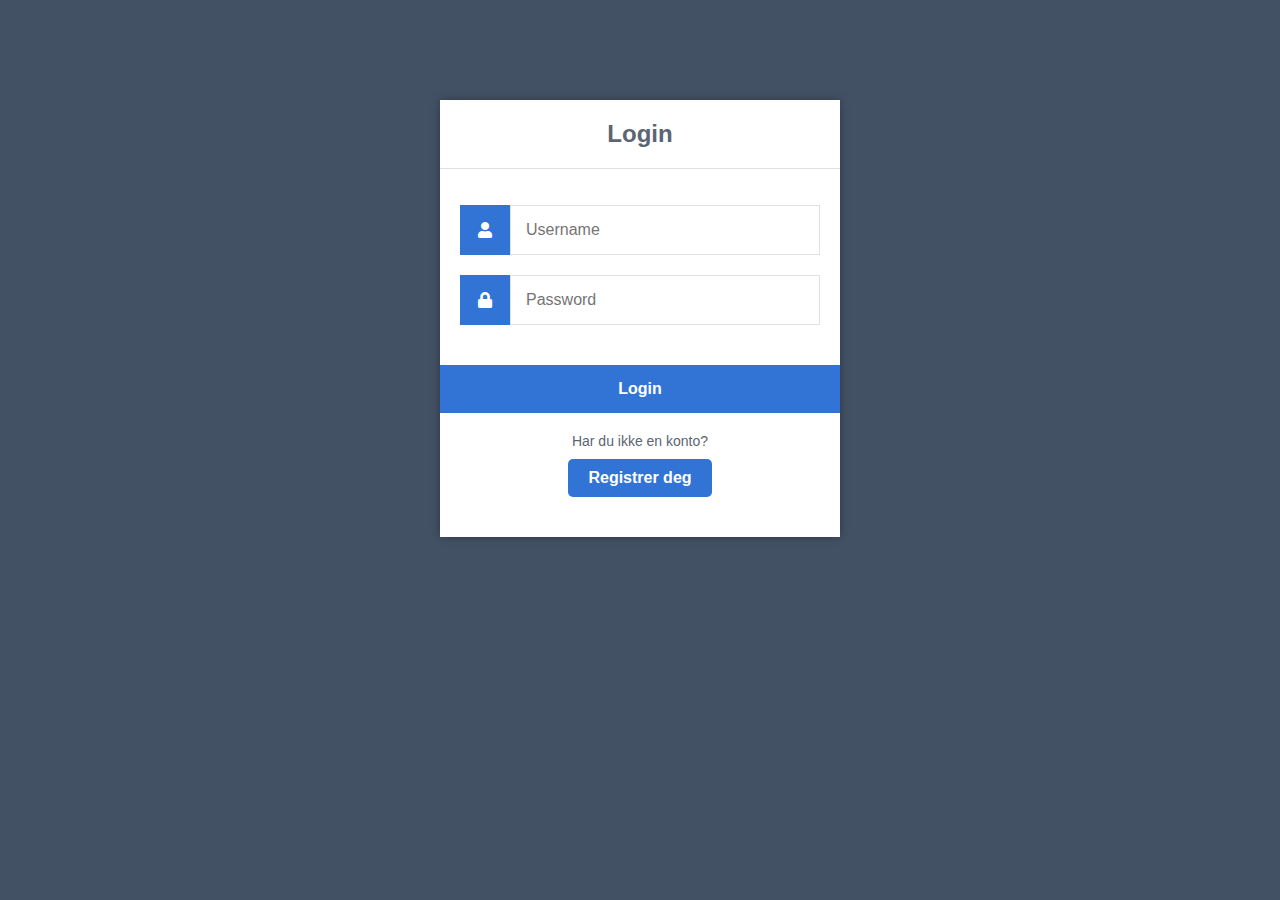
<file: index.html>
<!DOCTYPE html>
<html>
	<head>
		<meta charset="utf-8">
		<title>Login</title>
		<link rel="stylesheet" href="https://use.fontawesome.com/releases/v5.7.1/css/all.css">
    <link href="style.css" rel="stylesheet" type="text/css">
	</head>
	<body>
		<div class="login">
			<h1>Login</h1>
			<form action="authenticate.php" method="post">
				<label for="username">
					<i class="fas fa-user"></i>
				</label>
				<input type="text" name="username" placeholder="Username" id="username" required>
				<label for="password">
					<i class="fas fa-lock"></i>
				</label>
				<input type="password" name="password" placeholder="Password" id="password" required>
				<input type="submit" value="Login">
			</form>
      <div class="register-link">
				<p>Har du ikke en konto?</p>
				<a href="register.html" class="register-btn">Registrer deg</a> 
			</div>
		</div>
	</body>
</html>
</file>
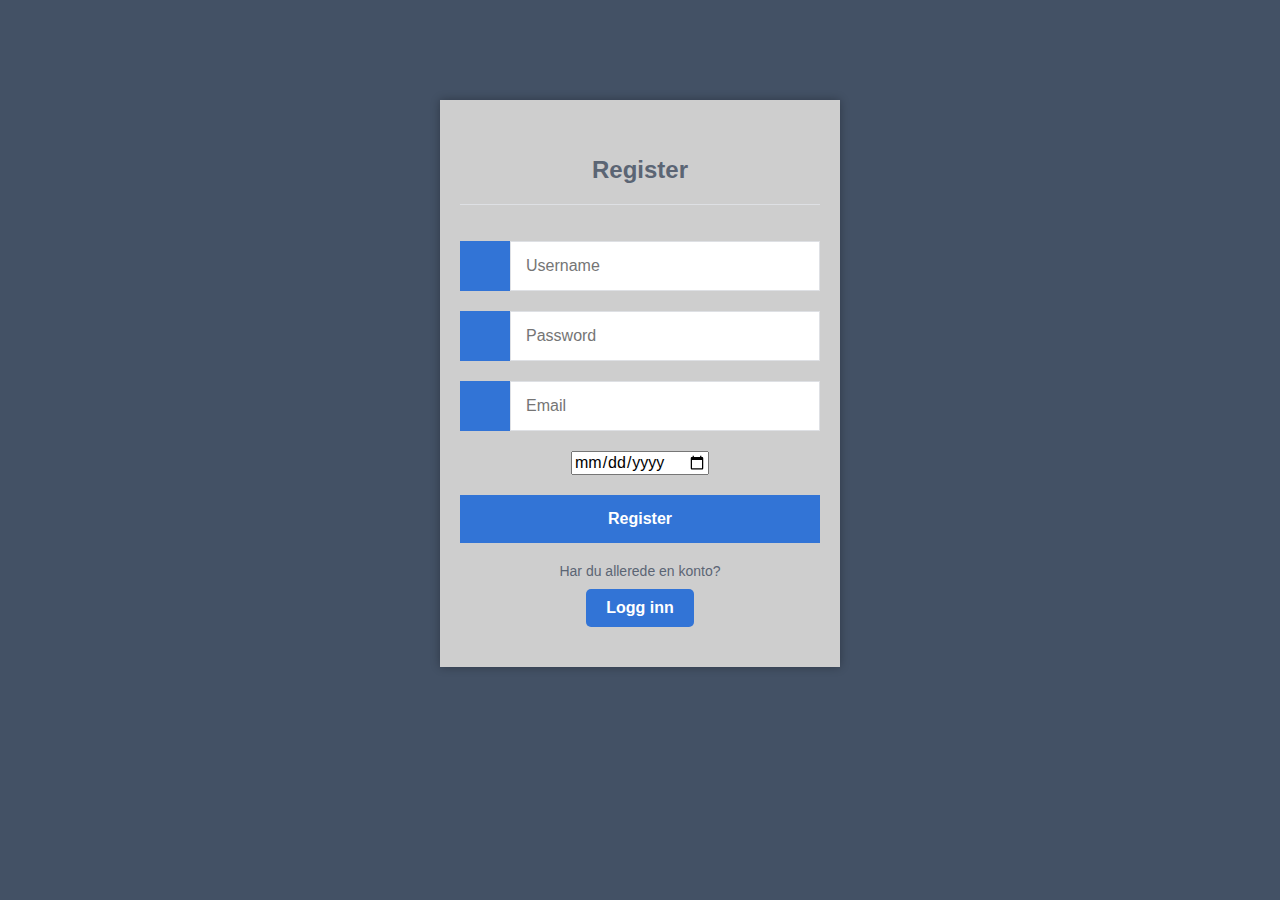
<file: register.html>
<!DOCTYPE html>
<html>
	<head>
		<meta charset="utf-8">
		<title>Register</title>
		<link rel="stylesheet" href="https://cdnjs.cloudflare.com/ajax/libs/font-awesome/6.2.0/css/all.min.css" integrity="sha512-xh6O/CkQoPOWDdYTDqeRdPCVd1SpvCA9XXcUnZS2FmJNp1coAFzvtCN9BmamE+4aHK8yyUHUSCcJHgXloTyT2A==" crossorigin="anonymous" referrerpolicy="no-referrer">
		<link href="style.css" rel="stylesheet" type="text/css">
		<link href="style.css" rel="stylesheet" type="text/css">
	</head>
	<body>
		<div class="register">
			<h1>Register</h1>
			<form action="register.php" method="post" autocomplete="off">
				<label for="username">
					<i class="fas fa-user"></i>
				</label>
				<input type="text" name="username" placeholder="Username" id="username"  required>
				<label for="password">
					<i class="fas fa-lock"></i>
				</label>
				<input type="password" name="password" placeholder="Password" id="password" required>
				<label for="email">
					<i class="fas fa-envelope"></i>
				</label>
				<input type="email" name="email" placeholder="Email" id="email" required>
				<input type="date" name="birthday" placeholder="birthday" id="birthday" required>
				<input type="submit" value="Register">
			</form>
			<div class="login-link">
				<p>Har du allerede en konto?</p>
				<a href="index.html" class="login-btn">Logg inn</a>
			</div>
		</div>
	</body>
</html>
</file>
<file: style.css>
* {
  	box-sizing: border-box;
  	font-family: -apple-system, BlinkMacSystemFont, "segoe ui", roboto, oxygen, ubuntu, cantarell, "fira sans", "droid sans", "helvetica neue", Arial, sans-serif;
  	font-size: 16px;
}
body {
  	background-color: #435165;
}
.login {
    width: 400px;
    background-color: #ffffff;
    box-shadow: 0 0 9px 0 rgba(0, 0, 0, 0.3);
    margin: 100px auto;
    padding-bottom: 40px; /* Legger til plass for knappen */
}
.login h1 {
  	text-align: center;
  	color: #5b6574;
  	font-size: 24px;
  	padding: 20px 0 20px 0;
  	border-bottom: 1px solid #dee0e4;
}
.login form {
  	display: flex;
  	flex-wrap: wrap;
  	justify-content: center;
  	padding-top: 20px;
}
.login form label {
  	display: flex;
  	justify-content: center;
  	align-items: center;
  	width: 50px;
  	height: 50px;
  	background-color: #3274d6;
  	color: #ffffff;
}
.login form input[type="password"], .login form input[type="text"] {
  	width: 310px;
  	height: 50px;
  	border: 1px solid #dee0e4;
  	margin-bottom: 20px;
  	padding: 0 15px;
}
.login form input[type="submit"] {
  	width: 100%;
  	padding: 15px;
 	margin-top: 20px;
  	background-color: #3274d6;
  	border: 0;
  	cursor: pointer;
  	font-weight: bold;
  	color: #ffffff;
  	transition: background-color 0.2s;
}
.login form input[type="submit"]:hover {
	background-color: #2868c7;
  	transition: background-color 0.2s;
}
.navtop {
	background-color: #2f3947;
	height: 60px;
	width: 100%;
	border: 0;
}
.navtop div {
	display: flex;
	margin: 0 auto;
	width: 1000px;
	height: 100%;
}
.navtop div h1, .navtop div a {
	display: inline-flex;
	align-items: center;
}
.navtop div h1 {
	flex: 1;
	font-size: 24px;
	padding: 0;
	margin: 0;
	color: #eaebed;
	font-weight: normal;
}
.navtop div a {
	padding: 0 20px;
	text-decoration: none;
	color: #c1c4c8;
	font-weight: bold;
}
.navtop div a i {
	padding: 2px 8px 0 0;
}
.navtop div a:hover {
	color: #eaebed;
}
body.loggedin {
	background-color: #f3f4f7;
}
.content {
	width: 1000px;
	margin: 0 auto;
}
.content h2 {
	margin: 0;
	padding: 25px 0;
	font-size: 22px;
	border-bottom: 1px solid #e0e0e3;
	color: #4a536e;
}
.content > p, .content > div {
	box-shadow: 0 0 5px 0 rgba(0, 0, 0, 0.1);
	margin: 25px 0;
	padding: 25px;
	background-color: #fff;
}
.content > p table td, .content > div table td {
	padding: 5px;
}
.content > p table td:first-child, .content > div table td:first-child {
	font-weight: bold;
	color: #4a536e;
	padding-right: 15px;
}
.content > div p {
	padding: 5px;
	margin: 0 0 10px 0;
}

.content {
	background-color: #fff; /* Hvit bakgrunn for hovedinnholdet */
	box-shadow: 0 0 5px 0 rgba(0, 0, 0, 0.1);
	margin: 25px auto;
	padding: 25px;
	width: 1000px;
}
* {
  	box-sizing: border-box;
  	font-family: -apple-system, BlinkMacSystemFont, "segoe ui", roboto, oxygen, ubuntu, cantarell, "fira sans", "droid sans", "helvetica neue", Arial, sans-serif;
  	font-size: 16px;
}
body {
  	background-color: #435165;
  	margin: 0;
}
.register {
	width: 400px;
	background-color: #cecece;
	box-shadow: 0 0 9px 0 rgba(0, 0, 0, 0.3);
	margin: 100px auto;
	/*Legg til det som kommer under:*/
	padding: 20px; /* Legg til padding for hele boksen */
  padding-bottom: 40px; /* Ekstra plass nederst i boksen */
}
.register h1 {
  	text-align: center;
  	color: #5b6574;
  	font-size: 24px;
  	padding: 20px 0 20px 0;
  	border-bottom: 1px solid #dee0e4;
}
.register form {
  	display: flex;
  	flex-wrap: wrap;
  	justify-content: center;
  	padding-top: 20px;
}
.register form label {
  	display: flex;
  	justify-content: center;
  	align-items: center;
  	width: 50px;
 	height: 50px;
  	background-color: #3274d6;
  	color: #ffffff;
}
.register form input[type="password"], .register form input[type="text"], .register form input[type="email"] {
  	width: 310px;
  	height: 50px;
  	border: 1px solid #dee0e4;
  	margin-bottom: 20px;
  	padding: 0 15px;
}
.register form input[type="submit"] {
  	width: 100%;
  	padding: 15px;
  	margin-top: 20px;
  	background-color: #3274d6;
 	border: 0;
  	cursor: pointer;
  	font-weight: bold;
  	color: #ffffff;
  	transition: background-color 0.2s;
}
.register form input[type="submit"]:hover {
	background-color: #2868c7;
  	transition: background-color 0.2s;
}
.register-link {
	text-align: center;
	margin-top: 20px;
}

.register-link p {
	color: #5b6574;
	font-size: 14px;
	margin: 0;
}

.register-link .register-btn {
	display: inline-block;
	margin-top: 10px;
	padding: 10px 20px;
	background-color: #3274d6;
	color: #ffffff;
	text-decoration: none;
	border-radius: 5px;
	transition: background-color 0.2s;
	font-weight: bold;
}

.register-link .register-btn:hover {
	background-color: #2868c7;
}
.login-link {
    text-align: center;
    margin-top: 20px;
}

.login-link p {
    color: #5b6574;
    font-size: 14px;
    margin: 0;
}

.login-link .login-btn {
    display: inline-block;
    margin-top: 10px;
    padding: 10px 20px;
    background-color: #3274d6; /* Samme blåfarge som resten av temaet */
    color: #ffffff;
    text-decoration: none;
    border-radius: 5px;
    transition: background-color 0.2s;
    font-weight: bold;
}

.login-link .login-btn:hover {
    background-color: #2868c7; /* Mørkere blå ved hover */
}
</file>
